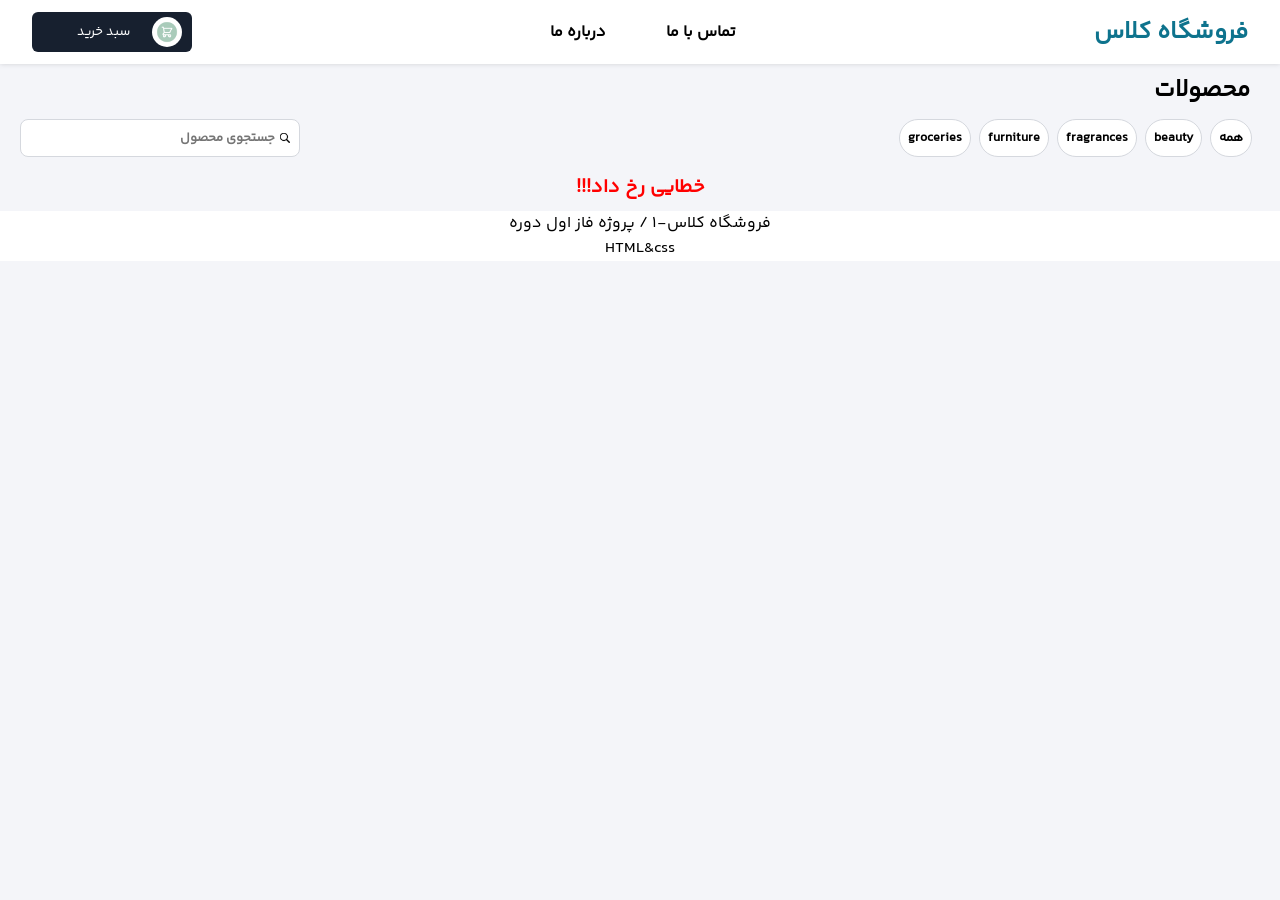
<file: Index.html>
<!doctype html>
<html lang="en" dir="rtl">
  <head>
    <meta charset="UTF-8" />
    <meta name="viewport" content="width=device-width, initial-scale=1.0" />
    <title>فروشگاه کلاس</title>
    <link rel="stylesheet" href="./src/style.css" />
  </head>
  <body>
    <header class="header">
      <nav class="nav">
        <h1>فروشگاه کلاس</h1>
        <div class="menu">
          <a href="./ContactUs.html">تماس با ما</a>
          <a href="./AbotUs.html">درباره ما</a>
        </div>
        <a class="sabad" href="./Cart.html">
          <img
            src="./assets/icon/sabad.jpg"
            width="30px"
            height="30px"
            alt="sabad"
          />
          <p>سبد خرید</p>
          <span class="cartQuantity"></span>
        </a>
      </nav>
      <div class="main-header">
        <h2>محصولات</h2>
        <div class="searchFilter">
          <div class="search">
            <img
              src="./assets/icon/search.png"
              alt="search"
              width="10px"
              height="10px"
            />
            <input type="search" placeholder="جستجوی محصول" />
          </div>
          <div class="filterContainer">
            <button class="filter" id="all">همه</button>
            <button class="filter" id="beauty">beauty</button>
            <button class="filter" id="fragrances">fragrances</button>
            <button class="filter" id="furniture">furniture</button>
            <button class="filter" id="groceries">groceries</button>
          </div>
        </div>
      </div>
    </header>
    <main class="main">
      <div class="card-container"></div>
    </main>
    <footer class="footer">
      <p>فروشگاه کلاس-1 / پروژه فاز اول دوره</p>
      <p>HTML&css</p>
    </footer>
    <script type="module" src="./src/js/products.js"></script>
  </body>
</html>
</file>
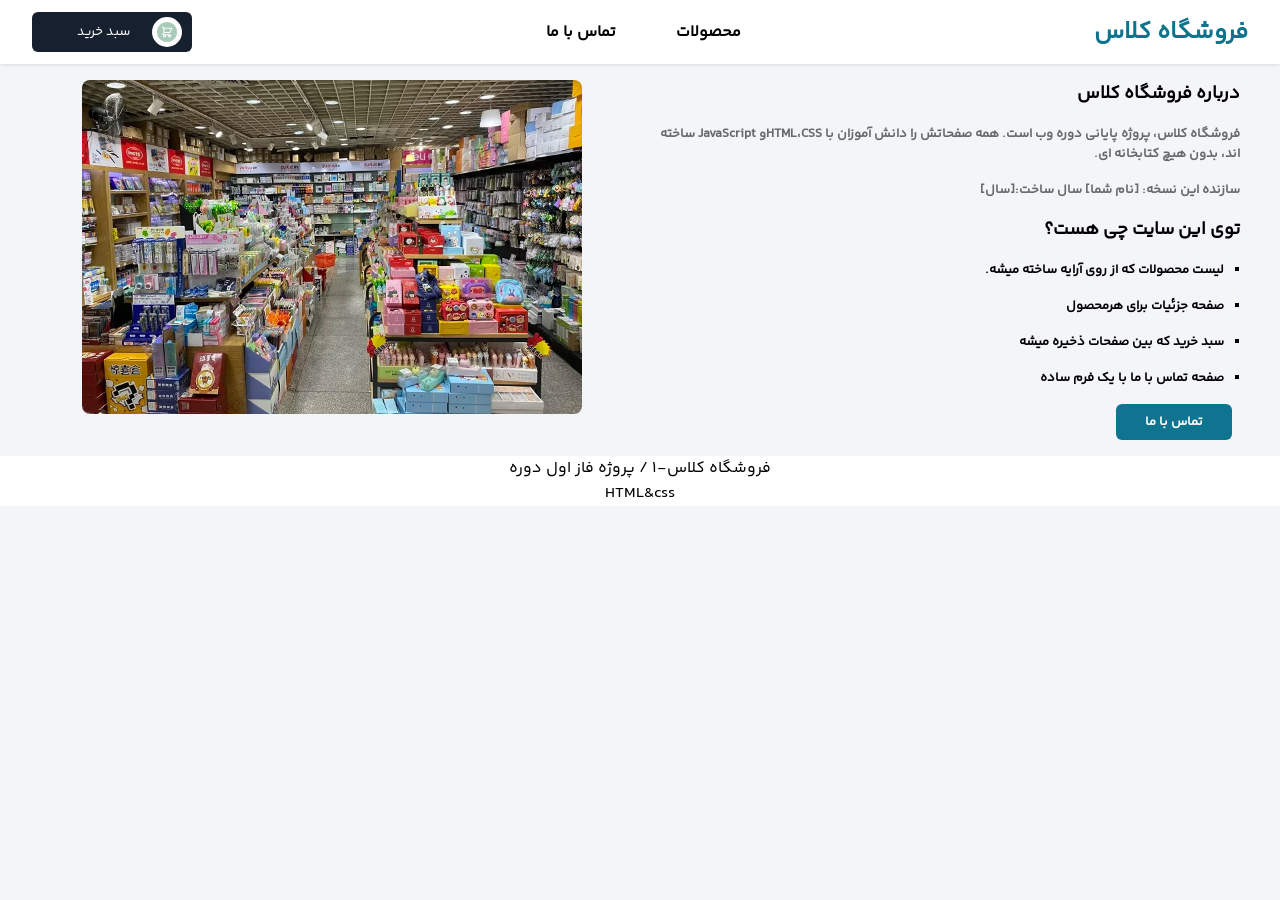
<file: AbotUs.html>
<!doctype html>
<html lang="en" dir="rtl">
  <head>
    <meta charset="UTF-8" />
    <meta name="viewport" content="width=device-width, initial-scale=1.0" />
    <title>درباره ما</title>
    <link rel="stylesheet" href="./src/style.css" />
    <link rel="stylesheet" href="./src/AboutUs.css" />
  </head>
  <body>
    <header class="header">
      <nav class="nav">
        <a href="./Index.html"><h1>فروشگاه کلاس</h1></a>
        <div class="menu">
          <a href="./Index.html">محصولات</a>
          <a href="./ContactUs.html">تماس با ما</a>
        </div>
        <a class="sabad" href="./Cart.html">
          <img
            src="./assets/icon/sabad.jpg"
            width="30px"
            height="30px"
            alt="sabad"
          />
          <p>سبد خرید</p>
          <span class="cartQuantity"></span>
        </a>
      </nav>
    </header>
    <main class="main">
      <div class="about-shop">
        <h2>درباره فروشگاه کلاس</h2>
        <p class="describ">
          فروشگاه کلاس، پروژه پایانی دوره وب است. همه صفحاتش را دانش آموزان با
          HTML،CSSو JavaScript ساخته اند، بدون هیچ کتابخانه ای.
        </p>
        <p class="made">سازنده این نسخه: [نام شما] سال ساخت:[سال]</p>
        <div class="features">
          <h3>توی این سایت چی هست؟</h3>
          <ul>
            <li>لیست محصولات که از روی آرایه ساخته میشه.</li>
            <li>صفحه جزئیات برای هرمحصول</li>
            <li>سبد خرید که بین صفحات ذخیره میشه</li>
            <li>صفحه تماس با ما با یک فرم ساده</li>
          </ul>
        </div>
        <a href="./ContactUs.html">تماس با ما</a>
      </div>
      <img src="./assets/image/shop.webp" alt="shop" id="shop-img" />
    </main>
    <footer class="footer">
      <p>فروشگاه کلاس-1 / پروژه فاز اول دوره</p>
      <p>HTML&css</p>
    </footer>
  </body>
</html>
</file>
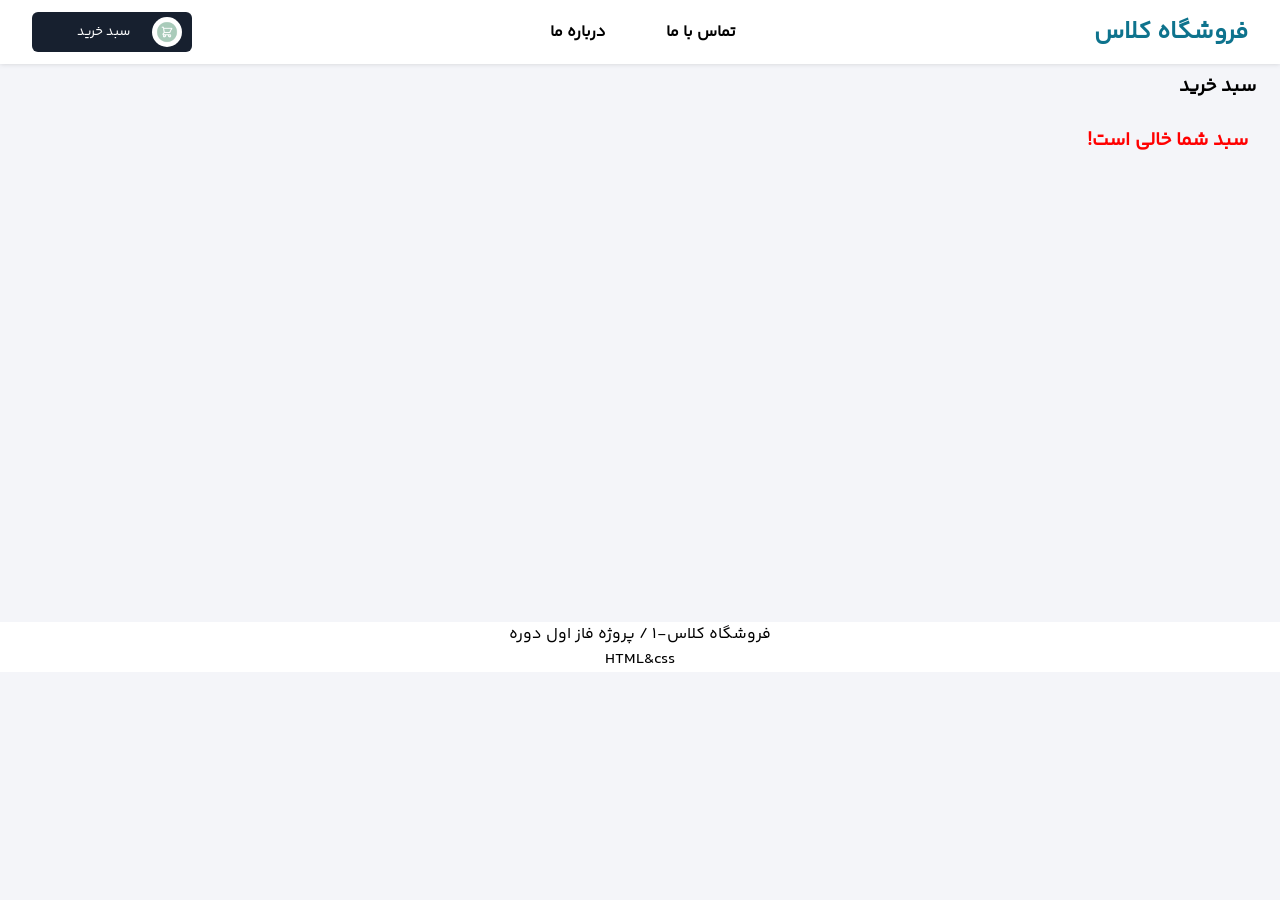
<file: Cart.html>
<!doctype html>
<html lang="en" dir="rtl">
  <head>
    <meta charset="UTF-8" />
    <meta name="viewport" content="width=device-width, initial-scale=1.0" />
    <title>سبد خرید</title>
    <link rel="stylesheet" href="./src/style.css" />
    <link rel="stylesheet" href="./src/cart.css" />
  </head>
  <body>
    <header class="header">
      <nav class="nav">
        <a href="./index.html"><h1>فروشگاه کلاس</h1></a>
        <div class="menu">
          <a href="./ContactUs.html">تماس با ما</a>
          <a href="./AbotUs.html">درباره ما</a>
        </div>
        <a class="sabad" href="./Cart.html">
          <img
            src="./assets/icon/sabad.jpg"
            width="30px"
            height="30px"
            alt="sabad"
          />
          <p>سبد خرید</p>
          <span class="cartQuantity"></span>
        </a>
      </nav>
    </header>
    <main class="main">
      <h2>سبد خرید</h2>
      <div class="cart-container">
        <div class="orders">
          <!-- <div class="order-card">
            <div class="order-info">
              <img
                class="img-order"
                src="./assets/image/kif-2.webp"
                alt="kif-2"
                width="40px"
                height="40px"
              />
              <div class="order-name">
                <p class="name"><a href="./ProductDetail.html">کیف مدرسه</a></p>
                <p class="price">50،000 تومان</p>
              </div>
            </div>
            <div class="counter-delete">
              <div class="counter-totalPrice">
                <div class="counter">
                  <span class="increase">-</span>
                  <p>1</p>
                  <span class="decrease">+</span>
                </div>
                <p class="total-order-price">50،000 تومان</p>
              </div>
              <img
                class="delete-order"
                src="./assets/icon/zarbdar.png"
                alt="zarbdar"
                width="15px"
                height="15px"
              />
            </div>
          </div> -->
        </div>
        <!-- <div class="summary">
          <h3>خلاصه سفارش</h3>
          <div class="total-quantity">
            <p>تعداد محصول ها</p>
            <p>3</p>
          </div>
          <div class="total-price">
            <p>جمع کل</p>
            <p>150،000 تومان</p>
          </div>
          <div class="button-container">
            <button id="sabt">ثبت سفارش</button>
            <button id="kharid">ادامه خرید</button>
          </div>
        </div> -->
      </div>
    </main>
    <footer class="footer">
      <p>فروشگاه کلاس-1 / پروژه فاز اول دوره</p>
      <p>HTML&css</p>
    </footer>
    <script type="module" src="./src/js/cart.js"></script>
  </body>
</html>
</file>
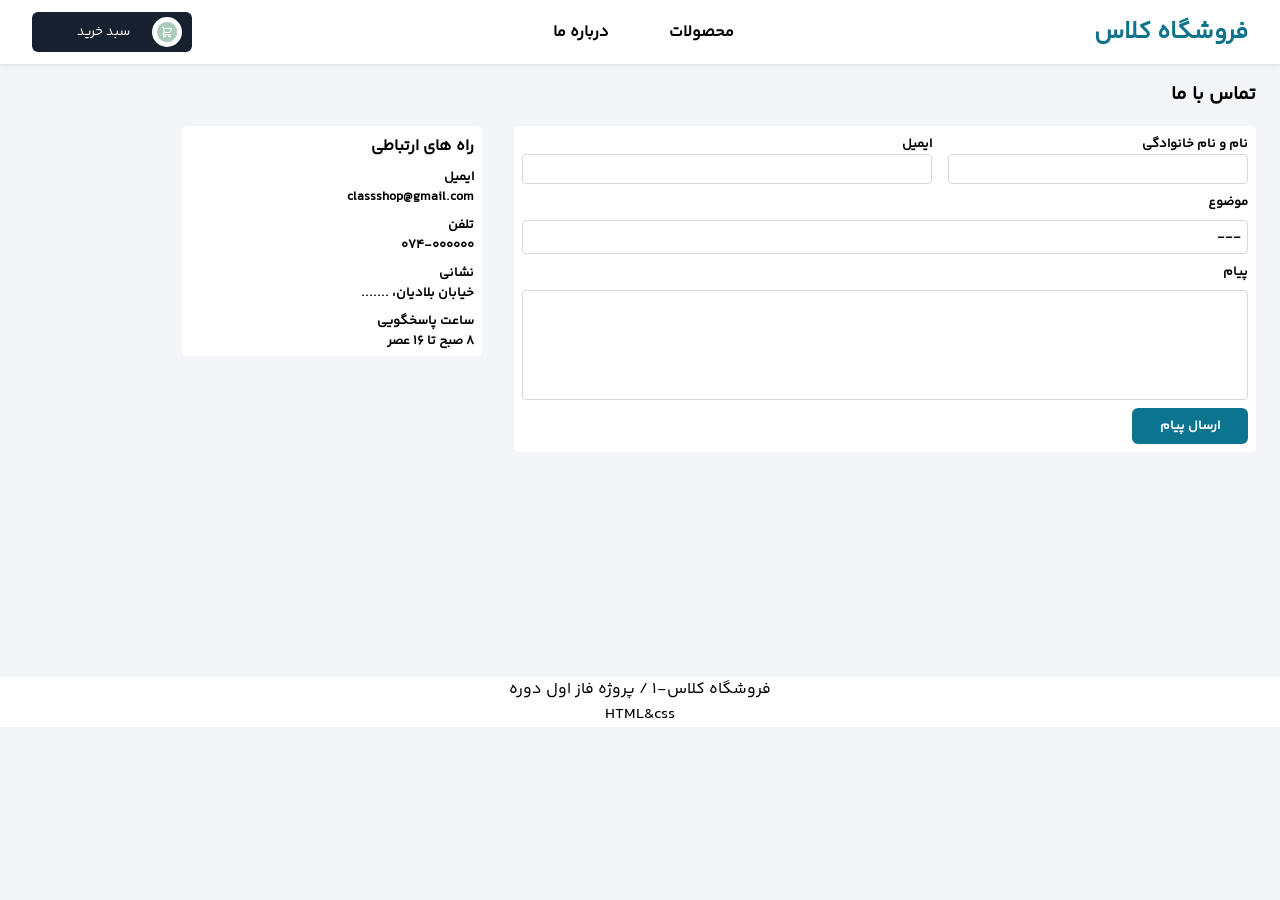
<file: ContactUs.html>
<!doctype html>
<html lang="en" dir="rtl">
  <head>
    <meta charset="UTF-8" />
    <meta name="viewport" content="width=device-width, initial-scale=1.0" />
    <title>تماس با ما</title>
    <link rel="stylesheet" href="./src/style.css" />
    <link rel="stylesheet" href="./src/ContactUs.css" />
  </head>
  <body>
    <header class="header">
      <nav class="nav">
        <a href="./Index.html"><h1>فروشگاه کلاس</h1></a>
        <div class="menu">
          <a href="./Index.html">محصولات</a>
          <a href="./AbotUs.html">درباره ما</a>
        </div>
        <a class="sabad" href="./Cart.html">
          <img
            src="./assets/icon/sabad.jpg"
            width="30px"
            height="30px"
            alt="sabad"
          />
          <p>سبد خرید</p>
          <span class="cartQuantity"></span>
        </a>
      </nav>
      <div class="main-header"></div>
    </header>
    <main class="main">
      <h2>تماس با ما</h2>
      <div class="contact">
        <div class="form-container">
          <form class="form" action="">
            <div class="top-form">
              <div class="name">
                <label for="name">نام و نام خانوادگی</label>
                <input type="text" name="name" id="name" />
              </div>
              <div class="email">
                <label for="email">ایمیل</label>
                <input type="email" name="email" id="email" />
              </div>
            </div>
            <label for="selection">موضوع</label>
            <select name="selection" id="selection">
              <option value="---">---</option>
              <option value="درباره محصول">درباره محصول</option>
              <option value="خدمات پس از فروش">خدمات پس از فروش</option>
              <option value="مغایرت سفارش و کالا">مغایرت سفارش و کالا</option>
              <option value="مرجوعی">مرجوعی</option>
            </select>
            <label for="message">پیام</label>
            <textarea name="message" id="message"></textarea>
            <button>ارسال پیام</button>
          </form>
        </div>
        <div class="contant-way">
          <h3>راه های ارتباطی</h3>
          <span>
            <p>ایمیل</p>
            <p>classshop@gmail.com</p>
          </span>
          <span>
            <p>تلفن</p>
            <p>074-000000</p>
          </span>
          <span>
            <p>نشانی</p>
            <p>خیابان بلادیان، .......</p>
          </span>
          <span>
            <p>ساعت پاسخگویی</p>
            <p>8 صبح تا 16 عصر</p>
          </span>
        </div>
      </div>
    </main>
    <footer class="footer">
      <p>فروشگاه کلاس-1 / پروژه فاز اول دوره</p>
      <p>HTML&css</p>
    </footer>
  </body>
</html>
</file>
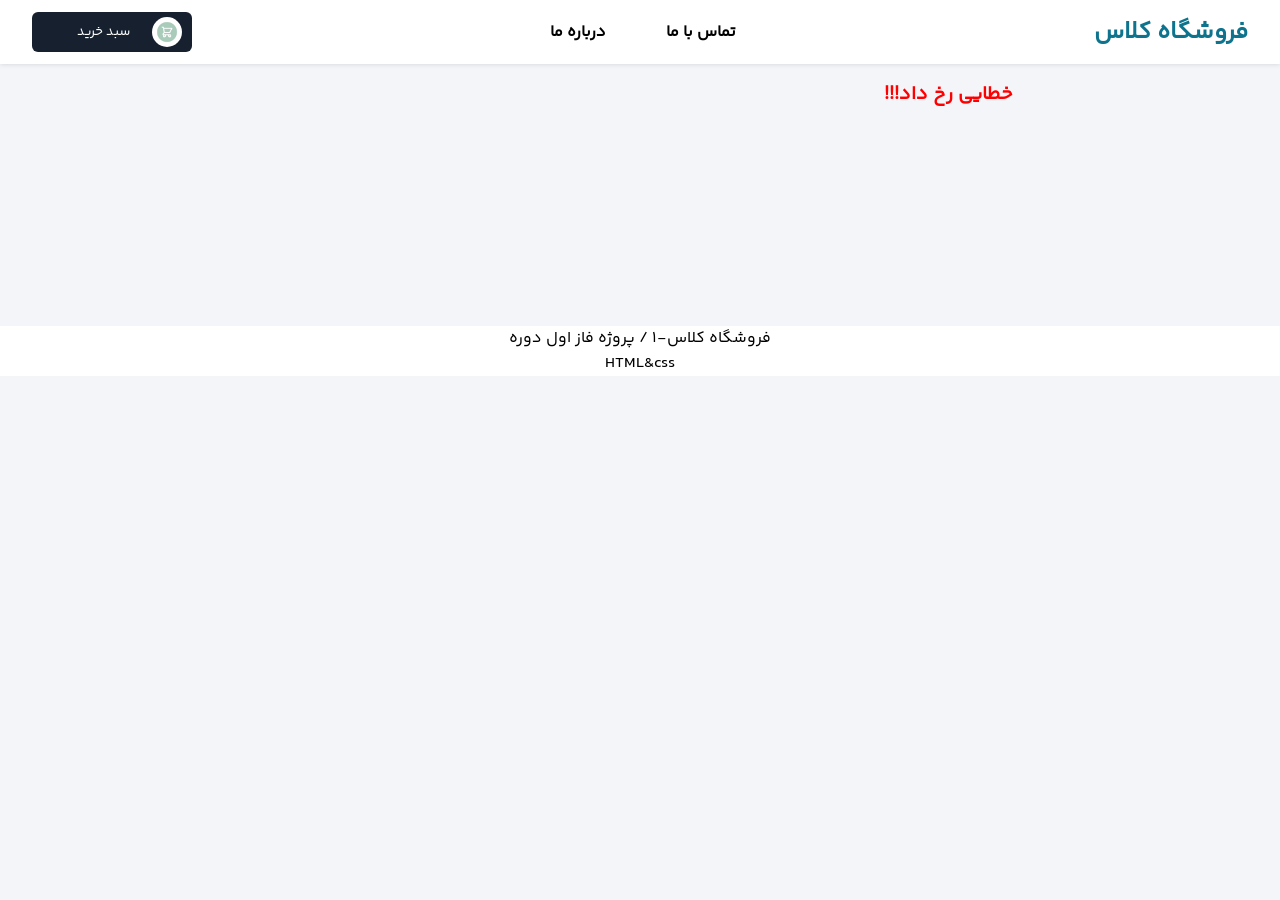
<file: ProductDetail.html>
<!doctype html>
<html lang="en" dir="rtl">
  <head>
    <meta charset="UTF-8" />
    <meta name="viewport" content="width=device-width, initial-scale=1.0" />
    <title>جزئیات محصول</title>
    <link rel="stylesheet" href="./src/style.css" />
    <link rel="stylesheet" href="./src/ProductDetail.css" />
  </head>
  <body>
    <header class="header">
      <nav class="nav">
        <a href="./Index.html"><h1>فروشگاه کلاس</h1></a>
        <div class="menu">
          <!-- <a href="./Index.html">محصولات</a> -->
          <a href="./ContactUs.html">تماس با ما</a>
          <a href="./AbotUs.html">درباره ما</a>
        </div>
        <a class="sabad" href="./Cart.html">
          <img
            src="./assets/icon/sabad.jpg"
            width="30px"
            height="30px"
            alt="sabad"
          />
          <p>سبد خرید</p>
          <span class="cartQuantity"></span>
        </a>
      </nav>
    </header>
    <main class="main">
      <!-- <img src="./assets/image/kif-1.jfif" alt="product-img" id="product-img" />
      <div class="product-info">
        <button class="filter">کیف</button>
        <h2 id="product-name">کیف مدرسه</h2>
        <p id="product-price">50،000 تومان</p>
        <p id="describtion">
          توضیح محصول از همون آبجکت توی آرایه خونده میشه. اگه شناسه ی آدرس درست
          نباشه، به جای این صفحه، یک پیام ((محصول پیدا نشد)) نمایش داده میشه.
        </p>
        <div class="quantity">
          <div class="counter">
            <span class="increase">-</span>
            <p>1</p>
            <span class="decrease">+</span>
          </div>
          <button>افزودن به سبد</button>
        </div>
        <a href="./Index.html">برگشت به فهرست محصولات</a>
      </div> -->
    </main>
    <footer class="footer">
      <p>فروشگاه کلاس-1 / پروژه فاز اول دوره</p>
      <p>HTML&css</p>
    </footer>
    <script type="module" src="./src/js/product-details.js"></script>
  </body>
</html>
</file>
<file: src/style.css>
@font-face {
  font-family: "YekanBakh-Regular";
  src: url("../assets/fonts/YekanBakh-Regular.woff2") format("woff2");
  font-weight: 400;
  font-style: normal;
}

@font-face {
  font-family: "YekanBakh-Bold";
  src: url("../assets/fonts/YekanBakh-Bold.woff2") format("woff2");
  font-weight: 700;
  font-style: normal;
}

* {
  margin: 0;
  padding: 0;
  box-sizing: border-box;
}

a {
  all: unset;
}

button {
  all: unset;
  cursor: pointer;
}

input {
  all: unset;
}

body {
  background-color: #f4f5f9;
  font-family: "YekanBakh-Regular";
}

body .error {
  color: red;
  margin: 0 auto;
  font-size: larger;
  font-weight: 900;
}

body .noResults {
  margin: 0 auto;
  font-size: larger;
  font-weight: 900;
}

.header .nav {
  background-color: white;
  display: flex;
  flex-direction: row;
  justify-content: space-between;
  align-items: center;
  gap: 4px;
  padding: 6px 4px;
  /* display: flex;
  flex-direction: row-reverse;
  justify-content: space-between;
  align-items: center;
  padding: 8px 8px; */
  box-shadow: 0 0 5px rgba(0, 0, 0, 0.15);
}

.header .nav .menu {
  display: flex;
  justify-content: space-between;
  gap: 15px;
  font-size: x-small;
  font-weight: 700;
  cursor: pointer;
}

.header .nav .menu a {
  transition: color 0.3s ease;
}

.header .nav .menu a:hover {
  color: rgb(111, 109, 109);
}

.header .nav h1 {
  color: #0e738d;
  font-size: medium;
  font-weight: 900;
  cursor: pointer;
}

.header .nav .sabad {
  display: flex;
  flex-direction: row;
  justify-content: space-between;
  align-items: center;
  gap: 5px;
  background-color: #17202f;
  border-radius: 6px;
  padding: 5px;
  width: 70px;
  cursor: pointer;
  transition: background-color 0.3s ease;
}

.header .nav .sabad:hover {
  background-color: rgb(111, 109, 109);
}

.header .nav .sabad p {
  display: none;
}

.header .nav .sabad span {
  font-size: small;
  font-weight: 700;
  background-color: #f19e09;
  border-radius: 6px;
  padding: 0 6px;
}

.header .nav .sabad img {
  border-radius: 100%;
}

.main-header {
  display: flex;
  flex-direction: column;
  gap: 10px;
  padding: 8px;
}

.main-header h2 {
  font-size: medium;
  font-weight: 900;
}

.main-header .searchFilter {
  display: flex;
  flex-direction: column;
  gap: 16px;
}

.main-header .searchFilter .search {
  display: flex;
  align-items: center;
  position: relative;
}

.main-header .searchFilter .search input {
  font-family: "YekanBakh-Regular";
  font-size: small;
  font-weight: 700;
  padding: 8px 24px 8px 4px;
  border: 1px solid #d5d8de;
  border-radius: 8px;
  width: 100%;
  max-width: 300px;
  background-color: white;
  color: #757575;
  z-index: 0;
}

.main-header .searchFilter .search img {
  z-index: 1;
  position: absolute;
  right: 10px;
}

.main-header .searchFilter .filterContainer {
  font-size: small;
  font-weight: 700;
  display: flex;
  flex-direction: row;
  flex-wrap: wrap;
  gap: 8px;
}

.main-header .searchFilter .filterContainer .filter {
  border: 1px solid #d5d8de;
  border-radius: 26px;
  background-color: white;
  padding: 8px;
  cursor: pointer;
  transition:
    background-color,
    color 0.5s ease;
}

.main-header .searchFilter .filterContainer .filter:hover {
  background-color: #0f7490;
  color: white;
}

.main .card-container {
  display: grid;
  grid-template-columns: repeat(2, 1fr);
  column-gap: 6px;
  row-gap: 16px;
  padding: 8px 12px;
}

.main .card-container .product-Card {
  width: 150px;
  height: 250px;
  background-color: white;
  border-radius: 12px;
  display: flex;
  flex-direction: column;
  gap: 6px;
  box-shadow: 0 0 5px rgba(0, 0, 0, 0.15);
}

.main .card-container .product-Card img {
  border-radius: 12px 12px 0 0;
}

.main .card-container .product-Card .title {
  padding-right: 12px;
  font-size: small;
  font-weight: 700;
  cursor: pointer;
  transition: color 0.3s ease;
}

.main .card-container .product-Card .title:hover {
  color: #757575;
}

.main .card-container .product-Card .price {
  font-size: small;
  font-weight: 700;
  padding-right: 12px;
  color: #757575;
}

.main .card-container .product-Card button {
  font-size: small;
  font-weight: 900;
  align-self: center;
  background-color: #0f7490;
  color: white;
  padding: 8px 20px;
  border-radius: 6px;
  cursor: pointer;
}

.footer {
  display: flex;
  flex-direction: column;
  justify-content: center;
  align-items: center;
  background-color: white;
}

@media (min-width: 768px) {
  .header .nav {
    padding: 8px 16px;
  }

  .header .nav .menu {
    gap: 60px;
    font-size: small;
  }

  .header .nav .sabad {
    width: 80px;
    padding: 5px 10px;
  }

  .main-header {
    padding-right: 16px;
  }

  .main-header h2 {
    font-size: larger;
    font-weight: 900;
  }

  .main-header .searchFilter {
    display: flex;
    flex-direction: row-reverse;
    justify-content: space-between;
  }

  .main-header .searchFilter .search input {
    width: 250px;
  }

  .main .card-container {
    display: grid;
    grid-template-columns: repeat(2, 1fr);
    row-gap: 16px;
    padding: 8px 12px;
  }

  .main .card-container .product-Card {
    width: 300px;
    height: 300px;
    max-height: 300px;
    gap: 10px;
  }

  .main .card-container .product-Card .title {
    padding-right: 16px;
  }

  .main .card-container .product-Card .price {
    padding-right: 16px;
  }

  .main .card-container .product-Card button {
    align-self: center;
    background-color: #0f7490;
    color: white;
    padding: 12px 90px;
    border-radius: 6px;
  }
}

@media (min-width: 1024px) {
  .header .nav {
    padding: 12px 32px;
  }

  .header .nav .menu {
    gap: 60px;
    font-size: medium;
  }

  .header .nav .sabad {
    width: 140px;
  }

  .header .nav .sabad p {
    display: block;
    color: white;
    font-size: smaller;
  }

  .header .nav h1 {
    font-size: x-large;
  }

  .main-header h2 {
    font-size: x-large;
    font-weight: 900;
    padding: 0 14px;
  }

  .main-header .searchFilter {
    display: flex;
    flex-direction: row-reverse;
    justify-content: space-between;
    padding: 0 12px;
  }

  .main .card-container {
    display: flex;
    flex-direction: row;
    flex-wrap: wrap;
    gap: 24px;
    padding: 8px 32px;
  }
}
</file>
<file: src/AboutUs.css>
.main {
  padding: 8px;
  display: flex;
  flex-direction: column-reverse;
  gap: 16px;
}

.main #shop-img {
  border-radius: 8px;
  max-width: 400px;
}

.main .about-shop {
  display: flex;
  flex-direction: column;
  gap: 16px;
}

.main .about-shop h2 {
  font-size: medium;
  font-weight: 900;
}

.main .about-shop .describ,
.made {
  font-size: x-small;
  font-weight: 600;
  color: #67696a;
}

.main .about-shop .features {
  display: flex;
  flex-direction: column;
  gap: 8px;
}

.main .about-shop .features h3 {
  font-size: medium;
  font-weight: 900;
}

.main .about-shop .features ul {
  display: flex;
  flex-direction: column;
  gap: 16px;
  padding: 0 16px;
}

.main .about-shop .features ul li {
  font-size: x-small;
  font-weight: 600;
  list-style: square;
}

.main .about-shop a {
  font-size: small;
  font-weight: 900;
  background-color: #0f7490;
  color: white;
  text-align: center;
  padding: 8px;
  margin-right: 8px;
  width: 70px;
  border-radius: 6px;
  cursor: pointer;
}

@media (min-width: 768px) {
  .main {
    padding: 8px 16px;
  }

  .main #shop-img {
    border-radius: 8px;
    max-width: 500px;
    margin: 0 auto;
  }

  .main .about-shop {
    padding: 0 32px 0 0;
  }

  .main .about-shop h2 {
    font-size: large;
  }

  .main .about-shop .describ,
  .made {
    font-size: small;
  }

  .main .about-shop .features {
    display: flex;
    flex-direction: column;
    gap: 16px;
  }

  .main .about-shop .features h3 {
    font-size: large;
  }

  .main .about-shop .features ul li {
    font-size: small;
  }

  .main .about-shop a {
    width: 100px;
  }
}

@media (min-width: 1024px) {
  .main {
    padding: 16px 24px;
    display: grid;
    grid-template-columns: repeat(2, 1fr);
    column-gap: 0;
    align-items: flex-start;
    /* display: flex;
    flex-direction: row;
    gap: 24px; */
  }

  .main .about-shop {
    padding: 0 16px 0 0;
  }
}

@media (min-width: 1440px) {
  .main #shop-img {
    max-width: 600px;
  }
}
</file>
<file: src/cart.css>
.main {
  display: flex;
  flex-direction: column;
  gap: 16px;
  padding: 8px 4px;
}

.main h2 {
  font-size: medium;
  font-weight: 900;
}

.main .cart-container {
  display: flex;
  flex-direction: column;
  gap: 24px;
  padding: 0 8px;
}

.main .orders {
  padding: 8px 0;
  display: flex;
  flex-direction: column;
  gap: 8px;
}

.main .orders .order-card {
  background-color: white;
  font-size: x-small;
  font-weight: 700;
  padding: 4px;
  border-radius: 8px;
  display: flex;
  flex-direction: row;
  justify-content: space-between;
  align-items: center;
  gap: 16px;
}

.main .orders .order-card .order-info {
  display: flex;
  flex-direction: row;
  gap: 8px;
}

.main .orders .order-card .order-info .order-name {
  display: flex;
  flex-direction: column;
}

.main .orders .order-card .order-info .order-name .name {
  cursor: pointer;
}

.main .orders .order-card .order-info .order-name .price {
  font-size: xx-small;
  font-weight: 600;
  color: #7b7c7d;
}

.main .orders .order-card .counter-delete {
  display: flex;
  flex-direction: row;
  justify-content: space-between;
  align-items: center;
  gap: 8px;
}

.main .orders .order-card .counter-delete .counter-totalPrice {
  display: flex;
  flex-direction: row;
  justify-content: space-between;
  align-items: center;
  gap: 8px;
}

.main .orders .order-card .counter-delete .counter-totalPrice .counter {
  display: flex;
  flex-direction: row;
  align-items: center;
  gap: 8px;
  border: 1px solid #d5d8de;
  border-radius: 4px;
  padding: 4px 8px;
}

.main .orders .order-card .counter-delete .counter-totalPrice .counter span {
  cursor: pointer;
}

.main .orders .order-card img {
  cursor: pointer;
}

.main .cart-container .summary {
  display: flex;
  flex-direction: column;
  gap: 16px;
  background-color: white;
  border-radius: 8px;
  padding: 16px;
}

.main .cart-container .summary h3 {
  font-size: small;
  font-weight: 900;
}

.main .cart-container .summary .total-price,
.total-quantity {
  display: flex;
  flex-direction: row;
  justify-content: space-between;
  font-size: x-small;
  font-weight: 700;
}

.main .cart-container .summary .total-quantity {
  color: #7b7c7d;
}

.main .cart-container .summary .button-container {
  display: flex;
  flex-direction: column;
  gap: 16px;
  align-items: center;
  font-size: x-small;
  font-weight: 700;
}

.main .cart-container .summary .button-container #sabt {
  background-color: black;
  color: white;
  padding: 8px 72px;
  border-radius: 8px;
}

.main .cart-container .summary .button-container #kharid {
  color: #0f7191;
}

.footer {
  margin-top: 200px;
}

@media (min-width: 768px) {
  .main {
    gap: 16px;
    padding: 8px 16px;
  }

  .main h2 {
    font-size: larger;
    font-weight: 900;
  }

  .main .orders .order-card {
    padding: 8px;
    font-size: smaller;
    font-weight: 700;
  }

  .main .orders .order-card .counter-delete {
    gap: 32px;
  }

  .main .orders .order-card .counter-delete .counter-totalPrice {
    gap: 16px;
  }

  .main .orders .order-card .counter-delete .counter-totalPrice .counter {
    gap: 16px;
    padding: 4px 16px;
  }

  .main .cart-container .summary {
    width: 300px;
    margin: 0 auto;
  }
}

@media (min-width: 1024px) {
  .main {
    gap: 16px;
    padding: 8px 24px;
  }

  .main .cart-container {
    display: flex;
    flex-direction: row;
    align-items: center;
    gap: 16px;
    padding: 0 8px;
  }

  .main .orders .order-card {
    font-size: small;
    font-weight: 700;
    padding: 16px 8px;
    gap: 16px;
    width: 750px;
  }

  .main .orders .order-card .order-info .order-name .price {
    font-size: x-small;
    font-weight: 700;
  }

  .main .cart-container .summary {
    gap: 16px;
    padding: 16px;
    width: 350px;
    height: 200px;
    margin: 0;
  }

  .main .cart-container .summary .total-price,
  .total-quantity {
    font-size: small;
  }

  .main .cart-container .summary .button-container #sabt {
    padding: 8px 40px;
  }

  .footer {
    margin-top: 450px;
  }
}

@media (min-width: 1440px) {
  .main .cart-container {
    gap: 48px;
  }

  .main .orders .order-card {
    width: 900px;
  }

  .main .cart-container .summary .button-container #sabt {
    padding: 8px 56px;
  }

  .footer {
    margin-top: 450px;
  }
}
</file>
<file: src/ContactUs.css>
select {
  all: unset;
}

option {
  all: unset;
}

textarea {
  all: unset;
}

.main {
  display: flex;
  flex-direction: column;
  gap: 16px;
  padding: 0 8px;
}

.main .contact {
  display: flex;
  flex-direction: column;
  gap: 16px;
  padding: 0 8px;
}

.main h2 {
  font-size: medium;
  font-weight: 900;
  padding: 0 8px;
}

.form-container {
  background-color: white;
  border-radius: 4px;
  padding: 8px;
}

.form-container .form {
  display: flex;
  flex-direction: column;
  gap: 8px;
  font-size: x-small;
  font-weight: 700;
}

.form-container .form select {
  border: 1px solid #d5d8de;
  border-radius: 4px;
  padding: 6px 6px 6px 0;
  cursor: pointer;
}

.form-container .form input {
  border: 1px solid #d5d8de;
  border-radius: 4px;
  padding: 4px 0;
}

.form-container .form .top-form {
  display: flex;
  flex-direction: row;
  gap: 16px;
}

.form-container .form .top-form .name {
  display: flex;
  flex-direction: column;
}

.form-container .form .top-form .email {
  display: flex;
  flex-direction: column;
  width: 400px;
  max-width: 400px;
}

.form-container .form #message {
  height: 50px;
  border: 1px solid #d5d8de;
  border-radius: 4px;
  padding: 4px 4px 4px 0;
}

.form-container .form button {
  background-color: #0d7490;
  color: white;
  text-align: center;
  width: 50px;
  padding: 8px;
  border-radius: 6px;
  cursor: pointer;
}

.main .contact .contant-way {
  display: flex;
  flex-direction: column;
  gap: 8px;
  background-color: white;
  border-radius: 4px;
  padding: 8px;
  font-size: small;
  font-weight: 700;
}

.main .contact .contant-way h3 {
  font-size: medium;
  font-weight: 900;
}

.footer {
  margin-top: 16px;
}

@media (min-width: 768px) {
  .form-container .form {
    font-size: small;
    font-weight: 700;
  }

  .form-container .form .top-form .name {
    width: 300px;
    max-width: 300px;
  }

  .form-container .form .top-form .email {
    width: 410px;
    max-width: 410px;
  }

  .form-container .form button {
    width: 100px;
    padding: 8px;
    border-radius: 6px;
  }

  .form-container .form #message {
    height: 100px;
  }

  .main h2 {
    font-size: larger;
    font-weight: 900;
  }

  .main .contact .contant-way {
    width: 300px;
    margin: 0 auto;
  }
}

@media (min-width: 1024px) {
  .main {
    padding: 0 16px;
  }

  .main .contact {
    padding: 0 8px;
    display: flex;
    flex-direction: row;
    gap: 32px;
  }

  .main .contact .contant-way {
    height: 230px;
    padding: 8px;
    font-size: small;
    font-weight: 700;
    margin: 0;
  }

  .footer {
    margin-top: 225px;
  }
}
</file>
<file: src/ProductDetail.css>
.main {
  padding: 8px;
  display: flex;
  flex-direction: column;
  gap: 16px;
}

.main #product-img {
  border-radius: 8px;
  max-width: 400px;
}

.main .product-info {
  padding: 8px;
  display: flex;
  flex-direction: column;
  align-items: flex-start;
  justify-content: center;
  gap: 16px;
}

.main .product-info .filter {
  border: 1px solid #d5d8de;
  border-radius: 26px;
  background-color: white;
  padding: 8px;
}

.main .product-info #product-name {
  font-size: medium;
  font-weight: 900;
}

.main .product-info #product-price {
  padding: 0 8px;
  font-size: small;
  font-weight: 600;
}

.main .product-info #describtion {
  font-size: x-small;
  font-weight: 600;
  color: #67696a;
}

.main .product-info .quantity {
  display: flex;
  flex-direction: row;
  align-items: center;
  gap: 72px;
}

.main .product-info .quantity .counter {
  display: flex;
  flex-direction: row;
  align-items: center;
  gap: 16px;
  border: 1px solid #d5d8de;
  background-color: white;
  border-radius: 4px;
  padding: 4px 16px;
}

.main .product-info .quantity .counter .increase {
  cursor: pointer;
}

.main .product-info .quantity .counter .decrease {
  cursor: pointer;
}

.main .product-info .quantity button {
  font-size: small;
  font-weight: 900;
  align-self: center;
  background-color: #0f7490;
  color: white;
  padding: 8px 20px;
  border-radius: 6px;
  cursor: pointer;
}

.main .product-info a {
  color: #17738a;
  font-size: x-small;
  font-weight: 600;
  cursor: pointer;
}

@media (min-width: 768px) {
  .main {
    padding: 16px 8px;
    display: flex;
    flex-direction: column;
    align-items: center;
    gap: 16px;
  }

  .main #product-img {
    border-radius: 8px;
    width: 400px;
  }

  .main .product-info .filter {
    padding: 8px 16px;
    font-weight: 900;
  }

  .main .product-info #product-name {
    font-size: large;
    font-weight: 900;
  }

  .main .product-info #product-price {
    padding: 0 8px;
    font-size: small;
    font-weight: 600;
  }

  .main .product-info #describtion {
    font-size: small;
  }

  .main .product-info .quantity {
    display: flex;
    flex-direction: row;
    align-items: center;
    gap: 400px;
  }

  .main .product-info .quantity .counter {
    gap: 24px;
    padding: 4px 24px;
  }

  .main .product-info .quantity button {
    padding: 8px 24px;
  }

  .main .product-info a {
    font-size: small;
    font-weight: 600;
  }
}

@media (min-width: 1024px) {
  .main {
    padding: 16px 24px;
    display: grid;
    grid-template-columns: repeat(2, 1fr);
    column-gap: 0;
    align-items: flex-start;
    /* display: flex;
    flex-direction: row;
    gap: 24px; */
  }

  .main #product-img {
    width: 450px;
    max-width: 500px;
    margin: 0 auto;
  }

  .main .product-info {
    padding: 0 0 8px 16px;
    gap: 24px;
  }

  .main .product-info .quantity {
    gap: 150px;
  }

  .main .product-info .quantity .counter {
    gap: 24px;
    padding: 8px 24px;
  }

  .main .product-info .quantity button {
    font-size: small;
    font-weight: 900;
    padding: 12px 32px;
  }

  .footer {
    margin-top: 200px;
  }
}

@media (min-width: 1440px) {
  .main {
    padding: 24px;
    column-gap: 0;
    /* display: flex;
    flex-direction: row;
    gap: 24px; */
  }

  .main #product-img {
    width: 600px;
    height: 450px;
    max-height: 450px;
    max-width: 600px;
    margin: 0 auto;
  }

  .main .product-info {
    padding: 0 0 0 16px;
    gap: 24px;
  }

  .main .product-info .quantity {
    gap: 350px;
  }
}
</file>
